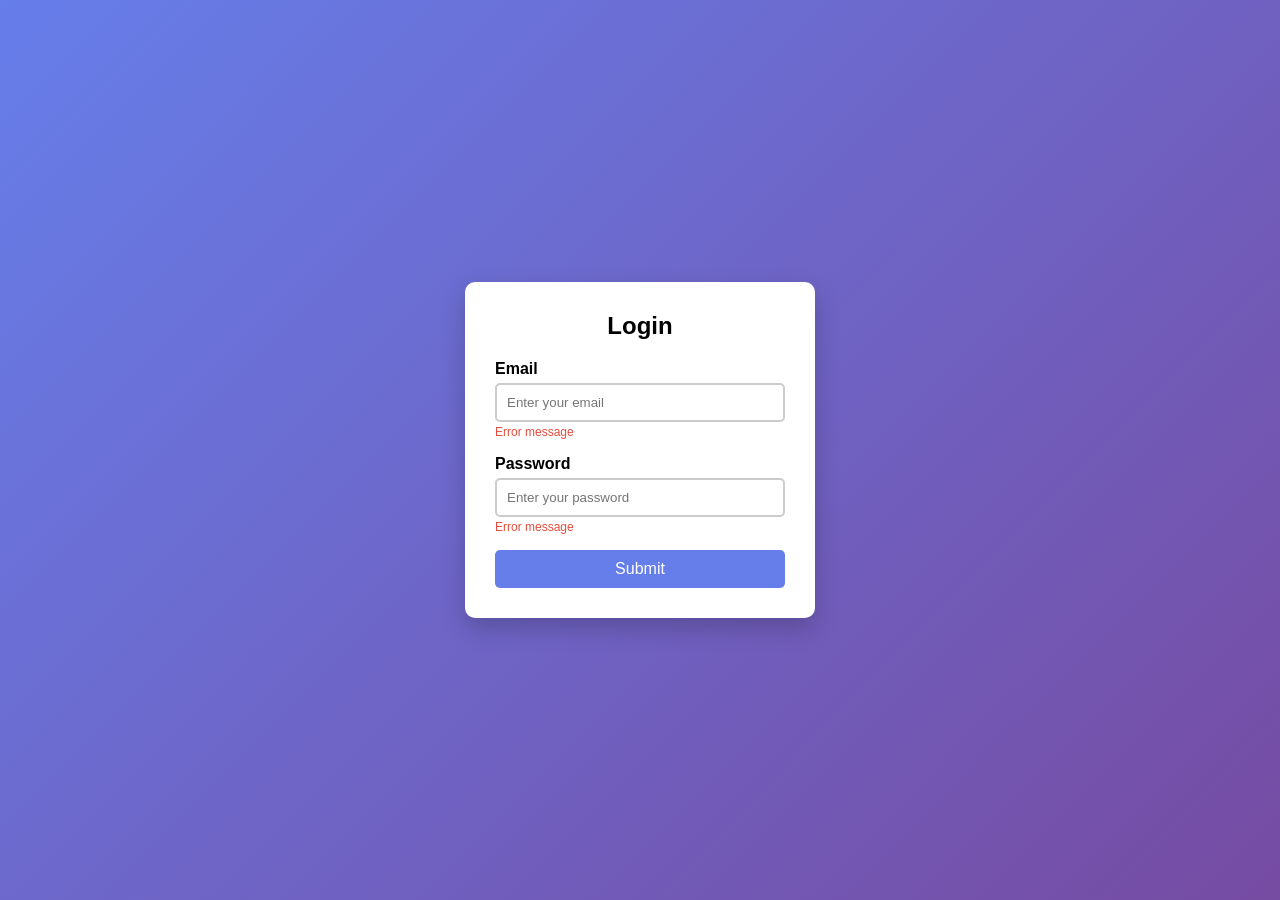
<file: Form-FormValidation/index.html>
<!doctype html>
<html lang="en">
  <head>
    <meta charset="UTF-8" />
    <meta name="viewport" content="width=device-width, initial-scale=1.0" />
    <title>Validator</title>
  </head>
  <link rel="stylesheet" href="style.css" />
  <body>
    <div class="container">
      <form class="form">
        <h2>Login</h2>

        <!-- Email -->
        <div class="input-group">
          <label for="email">Email</label>
          <input
            autocomplete="off"
            type="text"
            id="email"
            placeholder="Enter your email"
          />
          <small class="emailerror">Error message</small>
        </div>

        <!-- Password -->
        <div class="input-group">
          <label for="password">Password</label>
          <input
            type="password"
            autocomplete="off"
            id="password"
            placeholder="Enter your password"
          />
          <small class="passworderror">Error message</small>
        </div>

        <button type="submit">Submit</button>
      </form>
    </div>
    <script src="fileval.js"></script>
  </body>
</html>
</file>
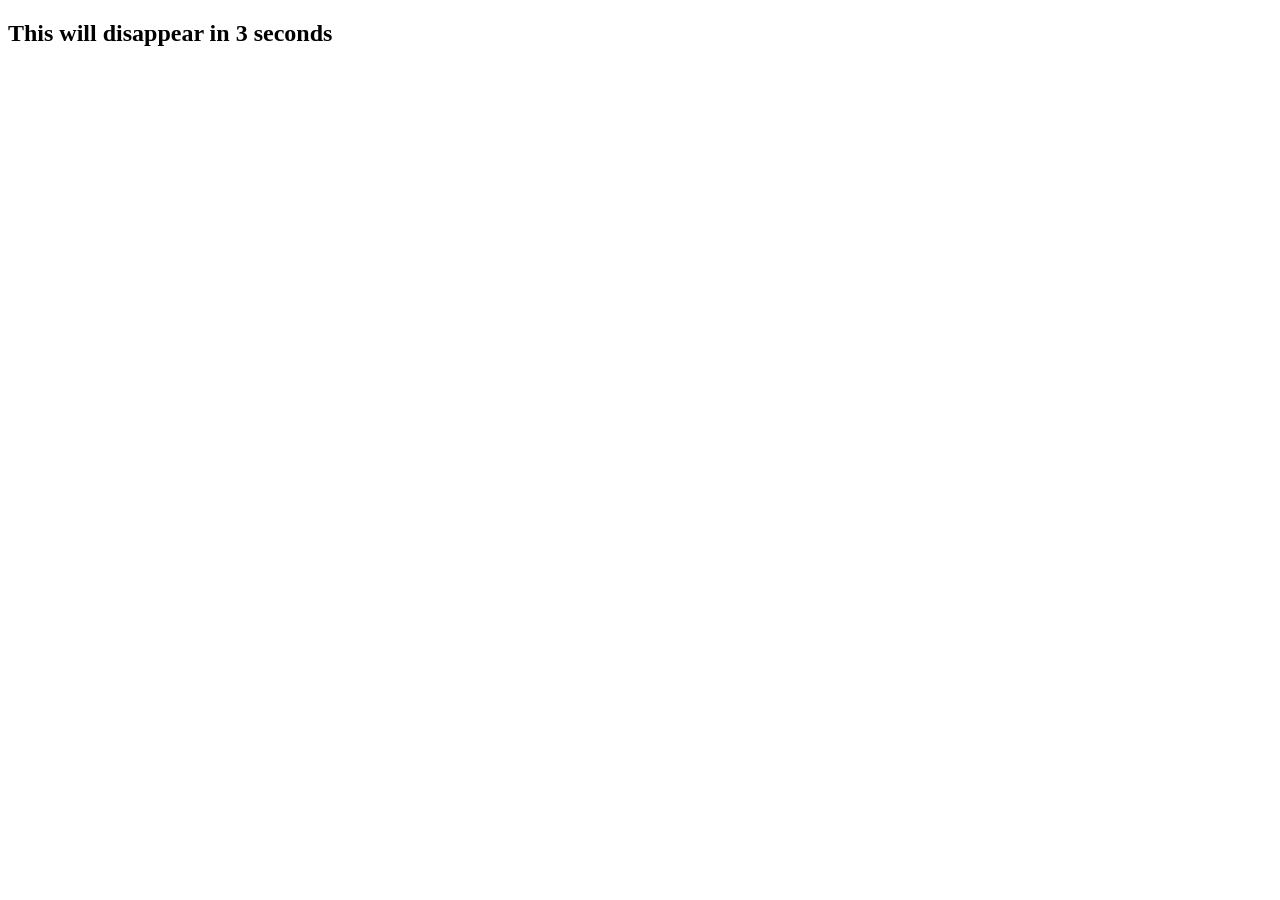
<file: TimersandIntervals/index.html>
<!doctype html>
<html lang="en">
  <head>
    <meta charset="UTF-8" />
    <meta name="viewport" content="width=device-width, initial-scale=1.0" />
    <title>Document</title>
  </head>
  <body>
    <div>
      <h2>This will disappear in 3 seconds</h2>
    </div>
    <script src="timeinterval.js"></script>
  </body>
</html>
</file>
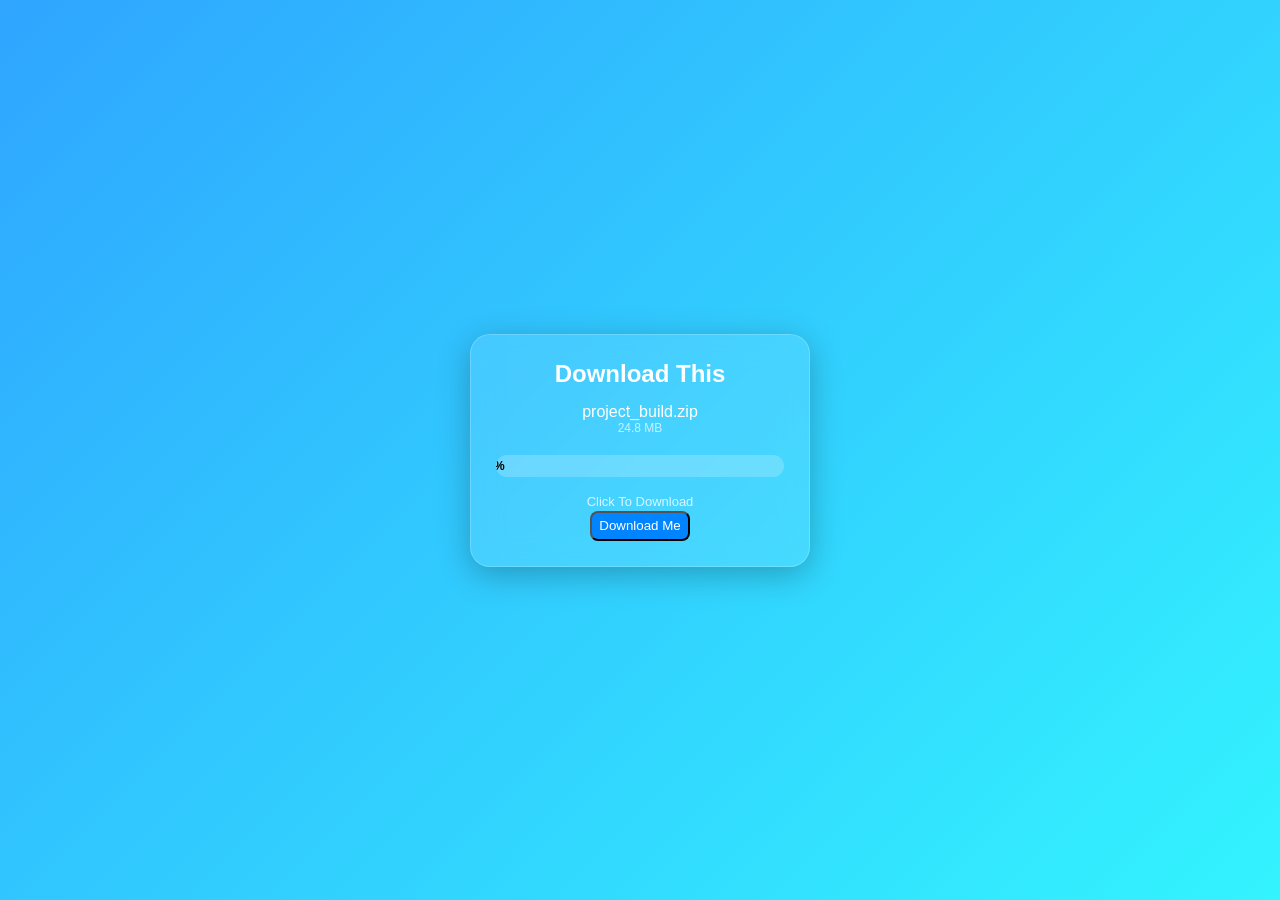
<file: TimersandIntervals/Downloading-tandi/index.html>
<!doctype html>
<html lang="en">
  <head>
    <meta charset="UTF-8" />
    <title>Glass Download Simulation</title>
    <link rel="stylesheet" href="download.css" />
  </head>
  <body>
    <div class="glass-container">
      <h2>Download This</h2>

      <div class="file-info">
        <p class="file-name">project_build.zip</p>
        <p class="file-size">24.8 MB</p>
      </div>

      <div class="progress-bar">
        <div class="progress">
          <span class="percent">0%</span>
        </div>
      </div>

      <p class="status">Click To Download</p>
      <div><button>Download Me</button></div>
    </div>
   </body>
    <script src="download.js"></script>
  </body>
</html>
</file>
<file: Form-FormValidation/style.css>
* {
  margin: 0;
  padding: 0;
  box-sizing: border-box;
  font-family: Arial, sans-serif;
}

body {
  height: 100vh;
  display: flex;
  justify-content: center;
  align-items: center;
  background: linear-gradient(135deg, #667eea, #764ba2);
}

.container {
  background: #fff;
  padding: 30px;
  border-radius: 10px;
  width: 350px;
  box-shadow: 0 10px 25px rgba(0, 0, 0, 0.2);
}

.form h2 {
  text-align: center;
  margin-bottom: 20px;
}

.input-group {
  margin-bottom: 15px;
  position: relative;
}

.input-group label {
  display: block;
  margin-bottom: 5px;
  font-weight: bold;
}

.input-group input {
  width: 100%;
  padding: 10px;
  border: 2px solid #ccc;
  border-radius: 5px;
  outline: none;
  transition: 0.3s;
}

/* Success & Error States (you will toggle via JS) */
.input-group.success input {
  border-color: #2ecc71;
}

.input-group.error input {
  border-color: #e74c3c;
}

.emailerror {
  color: #e74c3c;
  font-size: 12px;
  display: hidden;
}

.passworderror {
  color: #e74c3c;
  font-size: 12px;
  display: hidden;
}

.input-group.error .error-message {
  visibility: visible;
}

button {
  width: 100%;
  padding: 10px;
  border: none;
  background: #667eea;
  color: white;
  font-size: 16px;
  border-radius: 5px;
  cursor: pointer;
  transition: 0.3s;
}

button:hover {
  background: #5a67d8;
}
</file>
<file: TimersandIntervals/Downloading-tandi/download.css>
/* Reset */
* {
  margin: 0;
  padding: 0;
  box-sizing: border-box;
  font-family: "Segoe UI", sans-serif;
}

/* Background */
body {
  height: 100vh;
  display: flex;
  justify-content: center;
  align-items: center;
  background: linear-gradient(135deg, #2fa5ff, #00f1fecc);
}

/* Glass Container */
.glass-container {
  width: 340px;
  padding: 25px;
  border-radius: 20px;

  background: rgba(255, 255, 255, 0.1);
  backdrop-filter: blur(14px);
  -webkit-backdrop-filter: blur(14px);

  border: 1px solid rgba(255, 255, 255, 0.2);
  box-shadow: 0 8px 32px rgba(0, 0, 0, 0.25);

  color: #fff;
  text-align: center;
}

/* Title */
h2 {
  margin-bottom: 15px;
}

/* File Info */
.file-info {
  margin-bottom: 20px;
}

.file-name {
  font-weight: 500;
}

.file-size {
  font-size: 12px;
  opacity: 0.7;
}

/* Progress Bar */
.progress-bar {
  width: 100%;
  height: 22px;
  background: rgba(255, 255, 255, 0.2);
  border-radius: 12px;
  overflow: hidden;
  margin-bottom: 15px;
}

.progress {
  height: 100%;
  width: 0%;
  display: flex;
  align-items: center;
  justify-content: center;

  background: linear-gradient(90deg, #00f5a0);
  border-radius: 12px;

  animation: load linear forwards;
}

/* Percentage Text */
.percent {
  font-size: 12px;
  font-weight: 600;
  color: #000;
}

/* Status Text */
.status {
  font-size: 13px;
  opacity: 0.8;
  animation: statusChange 6s linear forwards;
  padding: 2px;
}

button {
  width: 100px;
  height: 30px;
  border-radius: 8px;
  background-color: rgb(0, 132, 255);
  color: white;
}

button:hover {
  background-color: #0351c6;
}
</file>
